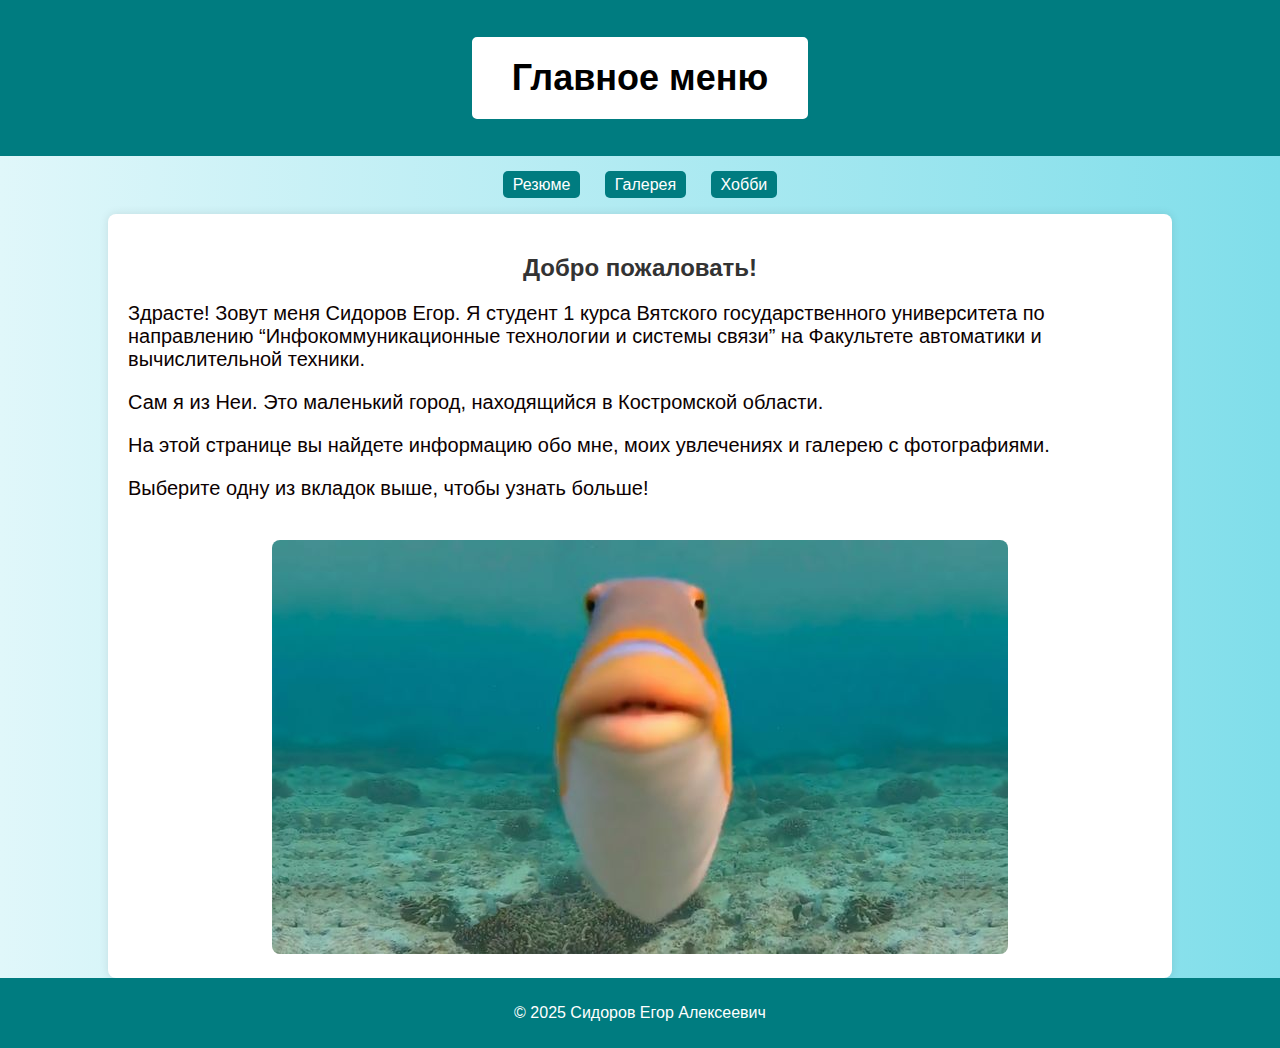
<file: index.html>
<!DOCTYPE html>
<html lang="ru">
<head>
    <link rel="icon" href="img/bigs.png" type="image/x-icon">
    <meta charset="UTF-8">
    <meta name="viewport" content="width=device-width, initial-scale=1.0">
    <title>Главное меню</title>
    <link rel="stylesheet" href="styles.css">
    <style>
        body {
            font-family: Arial, sans-serif;
            margin: 0;
            padding: 0;
            background: linear-gradient(to right, #e0f7fa, #80deea); 
            display: flex;
            flex-direction: column;
            min-height: 100vh; 
        }
        header {
            background: #007c80; 
            color: white;
            padding: 10px 0;
            text-align: center;
        }
        .resume-title {
            display: inline-block; 
            padding: 20px 40px; 
            border: 3px solid #007c80; 
            border-radius: 8px; 
            background-color: white; 
            color: black; 
            font-size: 36px; 
            transition: transform 0.3s ease, box-shadow 0.3s ease; /* Добавлено для анимации */
        }
        .resume-title:hover {
            transform: scale(1.05); /* Увеличение при наведении */
            box-shadow: 0 0 15px rgba(0, 0, 0, 0.3); /* Тень при наведении */
        }
        nav {
            margin: 20px 0;
            text-align: center; 
        }
        nav a {
            margin: 0 10px;
            text-decoration: none;
            color: white; 
            font-size: 16px; 
            padding: 5px 10px; 
            background-color: #007c80; 
            border-radius: 5px; 
            transition: background-color 0.3s ease; 
        }
        nav a:hover {
            background-color: #005f60; 
        }
        main {
            flex: 1; 
            width: 80%;
            margin: auto;
            overflow: hidden;
            background: white;
            padding: 20px;
            border-radius: 8px;
            box-shadow: 0 0 10px rgba(0, 0, 0, 0.1);
            text-align: center; 
        }
        h2 {
            color: #333;
        }
        .description {
            color: #0c0101; 
            font-size: 20px; 
            text-align: left; 
        }
        .photo {
            margin-top: 20px; 
            max-width: 100%; 
            height: auto; 
            border-radius: 8px; 
        }
        footer {
            text-align: center;
            padding: 10px 0;
            background: #007c80; 
            color: white;
        }
    </style>
</head>
<body>

<header>
    <h1 class="resume-title">Главное меню</h1>
</header>

<nav>
    <a href="resume.html">Резюме</a>
    <a href="gallery.html">Галерея</a>
    <a href="hobby.html">Хобби</a>
</nav>

<main>
    <h2>Добро пожаловать!</h2>
    <p class="description">Здрасте! Зовут меня Сидоров Егор. Я студент 1 курса Вятского государственного университета по направлению “Инфокоммуникационные технологии и системы связи” на Факультете автоматики и вычислительной техники.</p>
    <p class="description">Сам я из Неи. Это маленький город, находящийся в Костромской области.</p>
    <p class="description">На этой странице вы найдете информацию обо мне, моих увлечениях и галерею с фотографиями.</p>
    <p class="description">Выберите одну из вкладок выше, чтобы узнать больше!</p>
    <img src="img/ava.jpg" alt="Фото на главном меню" class="photo">
</main>

<footer>
    <p>&copy; 2025 Сидоров Егор Алексеевич</p>
</footer>

</body>
</html>
</file>
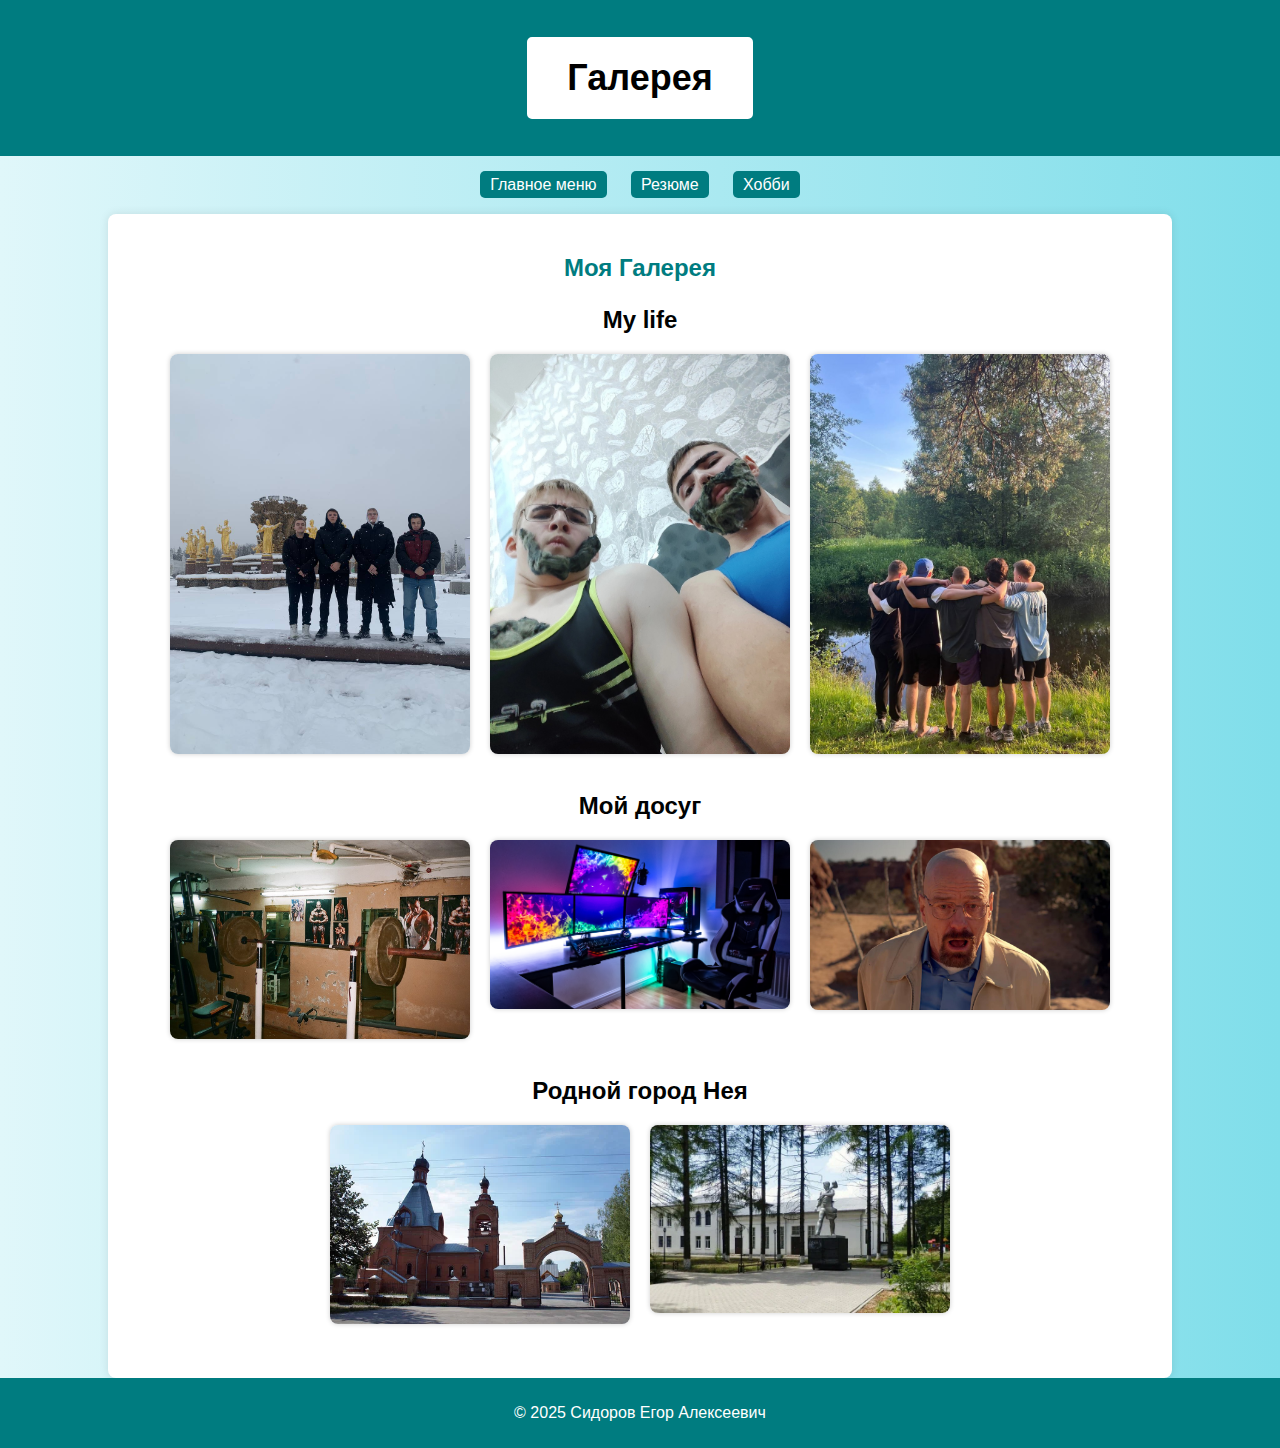
<file: gallery.html>
<!DOCTYPE html>
<html lang="ru">
<head>
    <link rel="icon" href="img/bigs.png" type="image/x-icon">
    <meta charset="UTF-8">
    <meta name="viewport" content="width=device-width, initial-scale=1.0">
    <title>Галерея</title>
    <link rel="stylesheet" href="styles.css">
    <style>
        body {
            font-family: Arial, sans-serif;
            margin: 0;
            padding: 0;
            background: linear-gradient(to right, #e0f7fa, #80deea); 
            display: flex;
            flex-direction: column;
            min-height: 100vh; 
        }
        header {
            background: #007c80; 
            color: white;
            padding: 10px 0;
            text-align: center;
        }
        .gallery-title {
            display: inline-block; 
            padding: 20px 40px; 
            border: 3px solid #007c80; 
            border-radius: 8px; 
            background-color: white; 
            color: black; 
            font-size: 36px; 
        }
        nav {
            margin: 20px 0;
            text-align: center; 
        }
        nav a {
            margin: 0 10px;
            text-decoration: none;
            color: white; 
            font-size: 16px; 
            padding: 5px 10px; 
            background-color: #007c80; 
            border-radius: 5px; 
            transition: background-color 0.3s ease; 
        }
        nav a:hover {
            background-color: #005f60; 
        }
        main {
            flex: 1; 
            width: 80%;
            margin: auto;
            overflow: hidden;
            background: white;
            padding: 20px;
            border-radius: 8px;
            box-shadow: 0 0 10px rgba(0, 0, 0, 0.1);
            text-align: left; 
        }
        h2 {
            color: #007c80;
            text-align: center; 
        }
        section {
            margin-bottom: 20px; 
        }
        .highlight {
            font-size: 24px; 
            font-weight: bold; 
            color: #000202; 
            text-align: center; 
            margin-bottom: 10px; 
        }
        .image-container {
            display: flex; 
            justify-content: center; 
            flex-wrap: wrap; 
        }
        figure {
            margin: 10px;
            text-align: center;
        }
        img {
            width: 100%; 
            max-width: 300px; 
            height: auto; 
            border-radius: 8px; 
            box-shadow: 0 0 5px rgba(0, 0, 0, 0.2); 
        }
        footer {
            text-align: center;
            padding: 10px 0;
            background: #007c80; 
            color: white;
        }
    </style>
</head>
<body>

<header>
    <h1 class="gallery-title">Галерея</h1>
</header>

<nav>
    <a href="index.html">Главное меню</a>
    <a href="resume.html">Резюме</a>
    <a href="hobby.html">Хобби</a>
</nav>

<main>
    <h2>Моя Галерея</h2>
    
    <section>
        <h3 class="highlight">My life</h3>
        <section class="image-container">
            <figure>
                <img src="img/g1.jpg" alt="Фото 1(закибербулили?)">
            </figure>
            <figure>
                <img src="img/g2.jpg" alt="Фото 2(закибербулили?)">
            </figure>
            <figure>
                <img src="img/g3.jpg" alt="Фото 3(закибербулили?)">
            </figure>
        </section>
    </section>

    <section>
        <h3 class="highlight">Мой досуг</h3>
        <section class="image-container">
            <figure>
                <img src="img/gym.jpg" alt="Фото 4(закибербулили?)">
            </figure>
            <figure>
                <img src="img/v2.jpg" alt="Фото 5(закибербулили?)">
            </figure>
            <figure>
                <img src="img/v3.jpg" alt="Фото 6(закибербулили?)">
            </figure>
        </section>
    </section>

    <section>
        <h3 class="highlight">Родной город Нея</h3>
        <section class="image-container">
            <figure>
                <img src="img/r1.jpg" alt="Фото 7(закибербулили?)">
            </figure>
            <figure>
                <img src="img/r2.webp" alt="Фото 8(закибербулили?)">
            </figure>
        </section>
    </section>
</main>

<footer>
    <p>&copy; 2025 Сидоров Егор Алексеевич</p>
</footer>

</body>
</html>
</file>
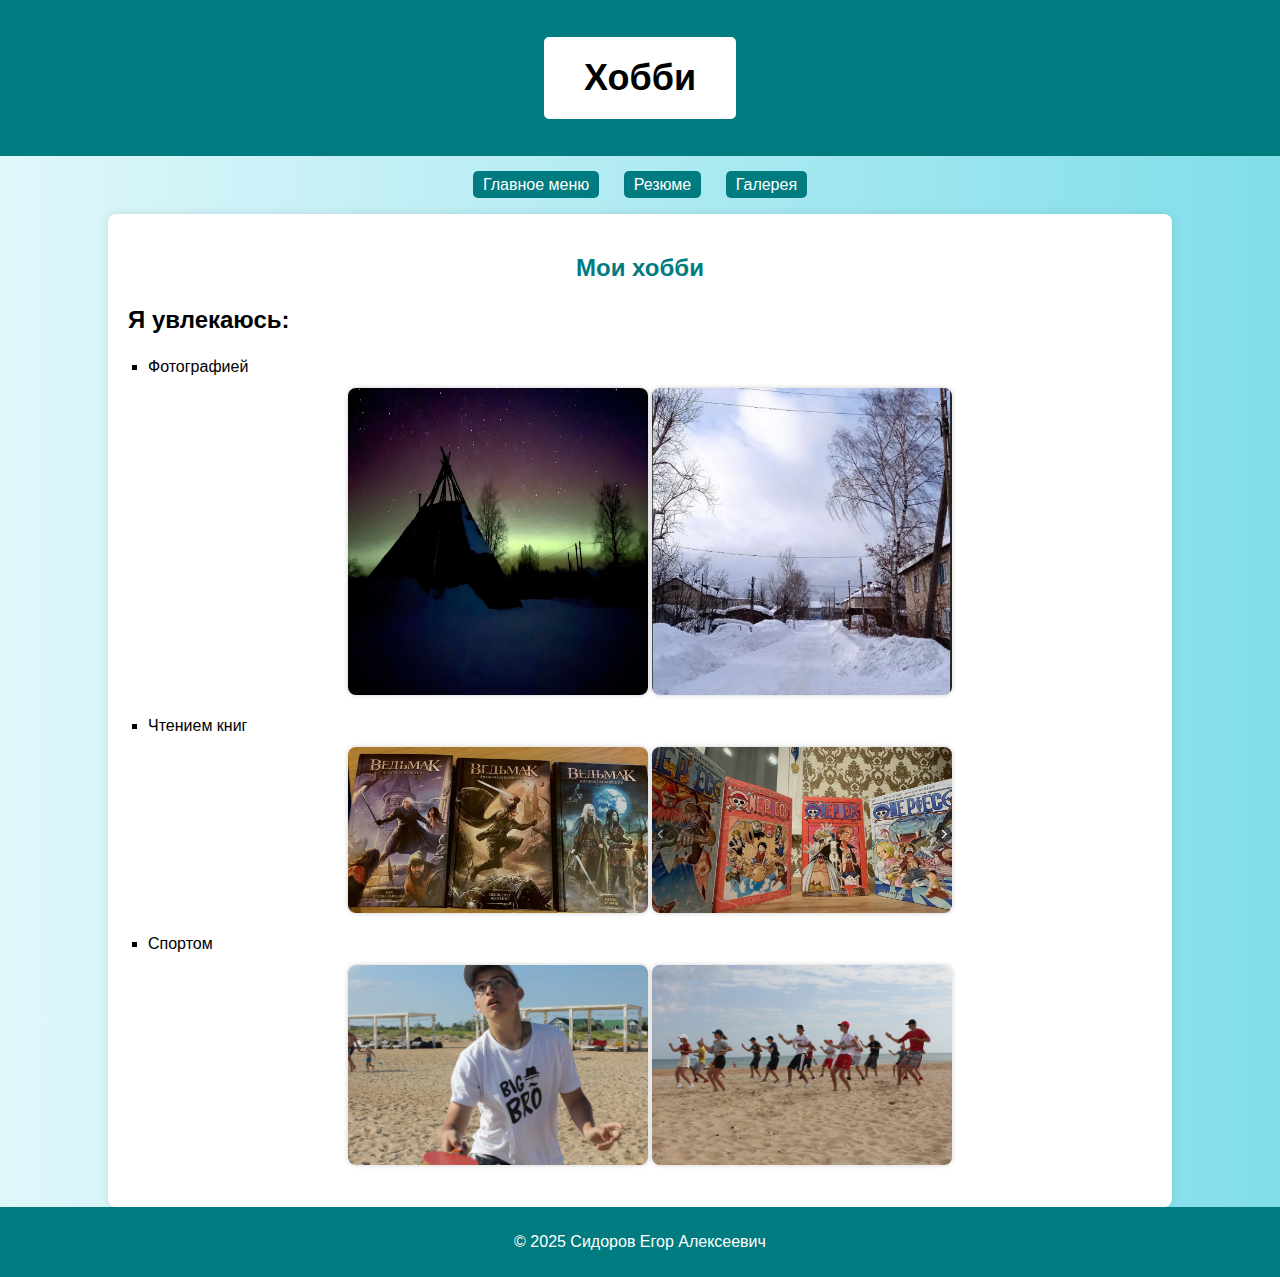
<file: hobby.html>
<!DOCTYPE html>
<html lang="ru">
<head>
    <link rel="icon" href="img/bigs.png" type="image/x-icon">
    <meta charset="UTF-8">
    <meta name="viewport" content="width=device-width, initial-scale=1.0">
    <title>Хобби</title>
    <link rel="stylesheet" href="styles.css">
    <style>
        body {
            font-family: Arial, sans-serif;
            margin: 0;
            padding: 0;
            background: linear-gradient(to right, #e0f7fa, #80deea); 
            display: flex;
            flex-direction: column;
            min-height: 100vh; 
        }
        header {
            background: #007c80; 
            color: white;
            padding: 10px 0;
            text-align: center;
        }
        .hobby-title {
            display: inline-block; 
            padding: 20px 40px; 
            border: 3px solid #007c80; 
            border-radius: 8px; 
            background-color: white; 
            color: black; 
            font-size: 36px; 
        }
        nav {
            margin: 20px 0;
            text-align: center; 
        }
        nav a {            
            margin: 0 10px;
            text-decoration: none;
            color: white; 
            font-size: 16px; 
            padding: 5px 10px; 
            background-color: #007c80; 
            border-radius: 5px; 
            transition: background-color 0.3s ease; 
        }
        nav a:hover {
            background-color: #005f60; 
        }
        main {
            flex: 1; 
            width: 80%;
            margin: auto;
            overflow: hidden;
            background: white;
            padding: 20px;
            border-radius: 8px;
            box-shadow: 0 0 10px rgba(0, 0, 0, 0.1);
            text-align: left; 
        }
        h2 {
            color: #007c80;
            text-align: center; 
        }
        .highlight {
            font-size: 24px; 
            font-weight: bold; 
            color: #000202; 
        }
        ul {
            list-style-type: square;
            padding-left: 20px;
        }
        li {
            margin-bottom: 20px; 
        }
        .image-container {
            display: flex; 
            justify-content: center; 
            flex-wrap: wrap; 
        }
        figure {
            margin: 10px;
            text-align: center;
        }
        img {
            width: 100%; 
            max-width: 300px; 
            height: auto; 
            border-radius: 8px; 
            box-shadow: 0 0 5px rgba(0, 0, 0, 0.2); 
        }
        footer {
            text-align: center;
            padding: 10px 0;
            background: #007c80; 
            color: white;
        }
    </style>
</head>
<body> 
    <header>
        <h1 class="hobby-title">Хобби</h1>
    </header>

    <nav>
        <a href="index.html">Главное меню</a>
        <a href="resume.html">Резюме</a>
        <a href="gallery.html">Галерея</a>
    </nav>

    <main>
        <h2>Мои хобби</h2>
        <p class="highlight">Я увлекаюсь:</p> 
        <ul>
            <li>
                Фотографией
                <figure class="image-container">
                    <img src="img/e1.jpg" alt="Фото 1(закибербулили?)" style="margin: 2px;">
                    <img src="img/e2.jpg" alt="Фото 2(закибербулили?)" style="margin: 2px;">
                </figure>
            </li>
            <li>
                Чтением книг
                <figure class="image-container">
                    <img src="img/e3.jpg" alt="Фото 3(закибербулили?)" style="margin: 2px;">
                    <img src="img/e4.png" alt="Фото 4(закибербулили?)" style="margin: 2px;">
                </figure>
            </li>
            <li>
                Спортом
                <figure class="image-container">
                    <img src="img/e5.jpg" alt="Фото 5(закибербулили?)" style="margin: 2px;">
                    <img src="img/e6.jpg" alt="Фото 6(закибербулили?)" style="margin: 2px;">
                </figure>
            </li>
        </ul>
    </main>

    <footer>
        <p>&copy; 2025 Сидоров Егор Алексеевич</p>
    </footer>
</body>
</html>
</file>
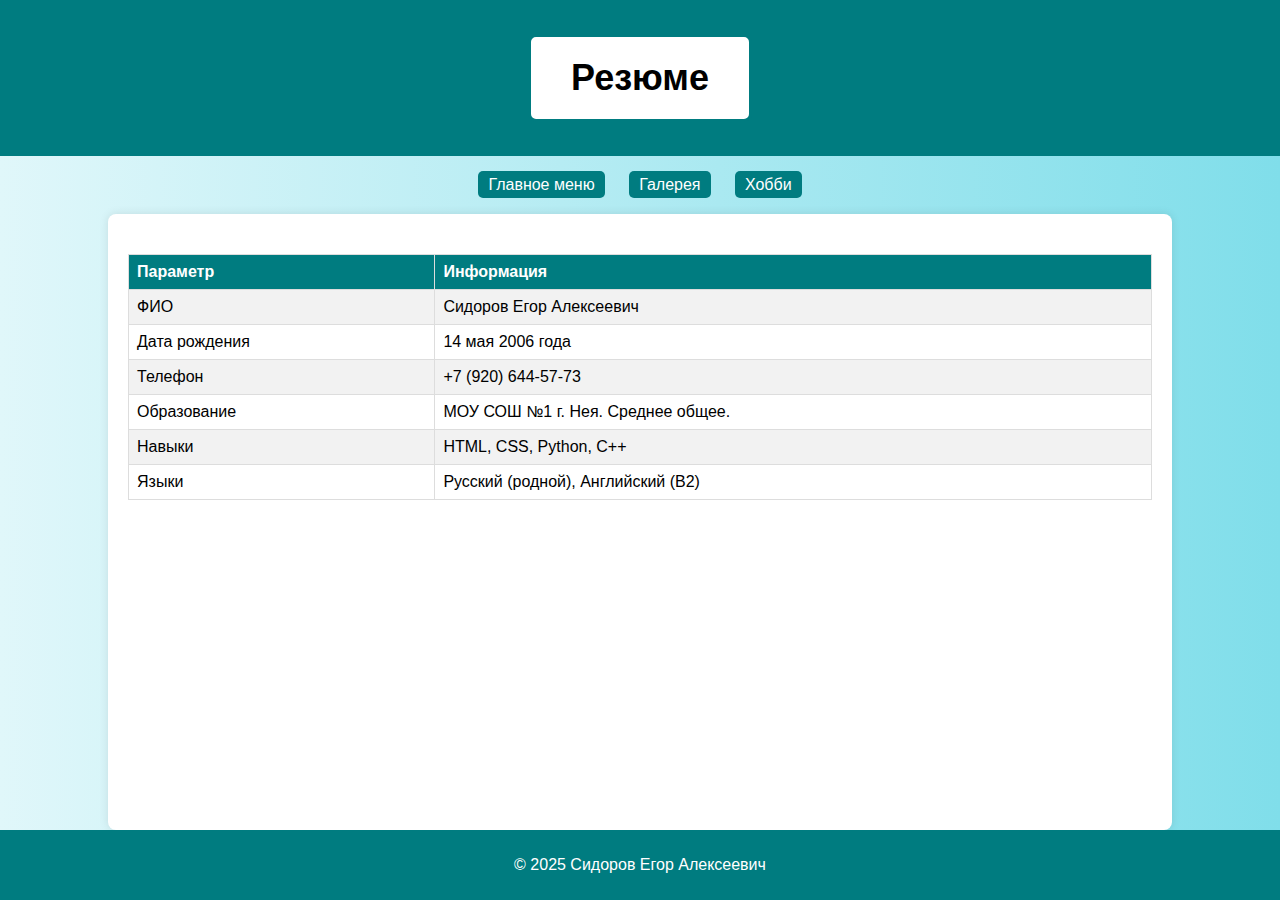
<file: resume.html>
<!DOCTYPE html>
<html lang="ru">
<head>
    <link rel="icon" href="img/bigs.png" type="image/x-icon">
    <meta charset="UTF-8">
    <meta name="viewport" content="width=device-width, initial-scale=1.0">
    <title>Резюме</title>
    <link rel="stylesheet" href="styles.css">
    <style>
        body {
            font-family: Arial, sans-serif;
            margin: 0;
            padding: 0;
            background: linear-gradient(to right, #e0f7fa, #80deea); 
            display: flex;
            flex-direction: column;
            min-height: 100vh; 
        }
        header {
            background: #007c80; 
            color: white;
            padding: 10px 0;
            text-align: center;
        }
        .resume-title {
            display: inline-block; 
            padding: 20px 40px; 
            border: 3px solid #007c80; 
            border-radius: 8px; 
            background-color: white; 
            color: black; 
            font-size: 36px; 
        }
        nav {
            margin: 20px 0;
            text-align: center; 
        }
        nav a {
            margin: 0 10px;
            text-decoration: none;
            color: white; 
            font-size: 16px; 
            padding: 5px 10px; 
            background-color: #007c80; 
            border-radius: 5px; 
            transition: background-color 0.3s ease; 
        }
        nav a:hover {
            background-color: #005f60; 
        }
        main {
            flex: 1; 
            width: 80%;
            margin: auto;
            overflow: hidden;
            background: white;
            padding: 20px;
            border-radius: 8px;
            box-shadow: 0 0 10px rgba(0, 0, 0, 0.1);
            text-align: center; 
        }
        table {
            width: 100%;
            border-collapse: collapse;
            margin: 20px 0;
        }
        th, td {
            border: 1px solid #ddd;
            padding: 8px;
            text-align: left;
        }
        th {
            background-color: #007c80;
            color: white;
        }
        tr:nth-child(even) {
            background-color: #f2f2f2;
        }
        footer {
            text-align: center;
            padding: 10px 0;
            background: #007c80; 
            color: white;
        }
    </style>
</head>
<body>

<header>
    <h1 class="resume-title">Резюме</h1>
</header>

<nav>
    <a href="index.html">Главное меню</a>
    <a href="gallery.html">Галерея</a>
    <a href="hobby.html">Хобби</a>
</nav>

<main>
    <table>
        <tr>
            <th>Параметр</th>
            <th>Информация</th>
        </tr>
        <tr>
            <td>ФИО</td>
            <td>Сидоров Егор Алексеевич</td>
        </tr>
        <tr>
            <td>Дата рождения</td>
            <td>14 мая 2006 года</td>
        </tr>
        <tr>
            <td>Телефон</td>
            <td>+7 (920) 644-57-73</td>
        </tr>
        <tr>
            <td>Образование</td>
            <td>МОУ СОШ №1 г. Нея. Среднее общее.</td>
        </tr>
        <tr>
            <td>Навыки</td>
            <td>HTML, CSS, Python, C++</td>
        </tr>
        <tr>
            <td>Языки</td>
            <td>Русский (родной), Английский (B2)</td>
        </tr>
    </table>
</main>

<footer>
    <p>&copy; 2025 Сидоров Егор Алексеевич</p>
</footer>

</body>
</html>
</file>
<file: styles.css>
body {
    font-family: Arial, sans-serif;
    margin: 0;
    padding: 0;
    background-color: #f4f4f4;
    display: flex;
    flex-direction: column;
    min-height: 100vh; 
}

header {
    background: #007c80; 
    color: white;
    padding: 10px 0;
    text-align: center;
}

nav {
    margin: 20px 0;
    text-align: center; 
}

nav a {
    margin: 0 15px;
    text-decoration: none;
    color: #0f0202; 
    font-size: 18px; 
    transition: color 0.3s ease, transform 0.3s ease; 
}

nav a:hover {
    color: #007c80; 
    transform: scale(1.1); 
}

.container {
    flex: 1; 
    width: 80%;
    margin: auto;
    overflow: hidden;
    background: white;
    padding: 20px;
    border-radius: 8px;
    box-shadow: 0 0 10px rgba(0, 0, 0, 0.1);
    text-align: center; 
}

.resume-title, .hobby-title, .gallery-title {
    display: inline-block; 
    padding: 20px 40px; 
    border: 3px solid #007c80; 
    border-radius: 8px; 
    background-color: white; 
    color: black; 
    font-size: 36px; 
    transition: transform 0.3s ease; 
}

.resume-title:hover, .hobby-title:hover, .gallery-title:hover {
    transform: scale(1.05); 
}


footer {
    text-align: center;
    padding: 10px 0;
    background: #007c80; 
    color: white;
}
</file>
